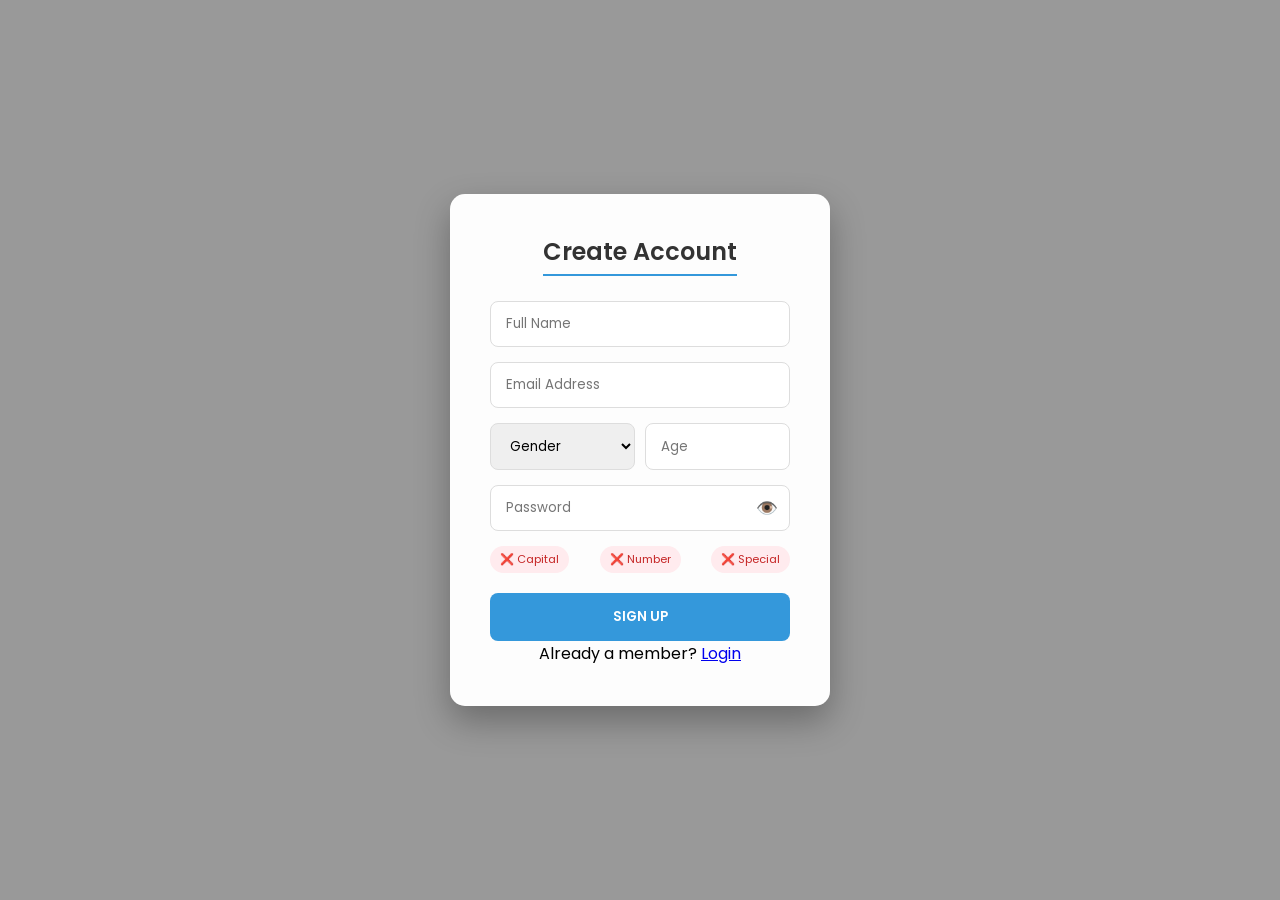
<file: index.html>
<!DOCTYPE html>
<html lang="en">
<head>
    <meta charset="UTF-8">
    <meta name="viewport" content="width=device-width, initial-scale=1.0">
    <title>Registration</title>
    <link href="https://fonts.googleapis.com/css2?family=Poppins:wght@300;400;600&display=swap" rel="stylesheet">
    <link rel="stylesheet" href="style.css">
</head>
<body class="reference-bg">
    <!-- Top accent bar removed as requested -->

    <div class="content-container">
        <div class="data-card">
            <h2 class="form-title">Create Account</h2>
            <form id="registrationForm">
                <input type="text" id="userName" placeholder="Full Name" required>
                <input type="email" id="userEmail" placeholder="Email Address" required>
                
                <div class="form-row">
                    <select id="userGender" required>
                        <option value="" disabled selected>Gender</option>
                        <option value="male">Male</option>
                        <option value="female">Female</option>
                    </select>
                    <input type="number" id="userAge" placeholder="Age" required>
                </div>

                <div class="password-box">
                    <input type="password" id="userPassword" placeholder="Password" required>
                    <button type="button" id="toggleRegPassword" class="eye-btn">👁️</button>
                </div>
                
                <!-- Enhanced Password Rules UI -->
                <div class="rules-container">
                    <span id="hint-cap" class="rule-badge invalid">❌ Capital</span>
                    <span id="hint-num" class="rule-badge invalid">❌ Number</span>
                    <span id="hint-spec" class="rule-badge invalid">❌ Special</span>
                </div>

                <button type="submit" class="action-btn">SIGN UP</button>
            </form>
            <p class="footer-text">Already a member? <a href="login.html">Login</a></p>
        </div>
    </div>

    <script src="auth.js"></script>
</body>
</html>
</file>
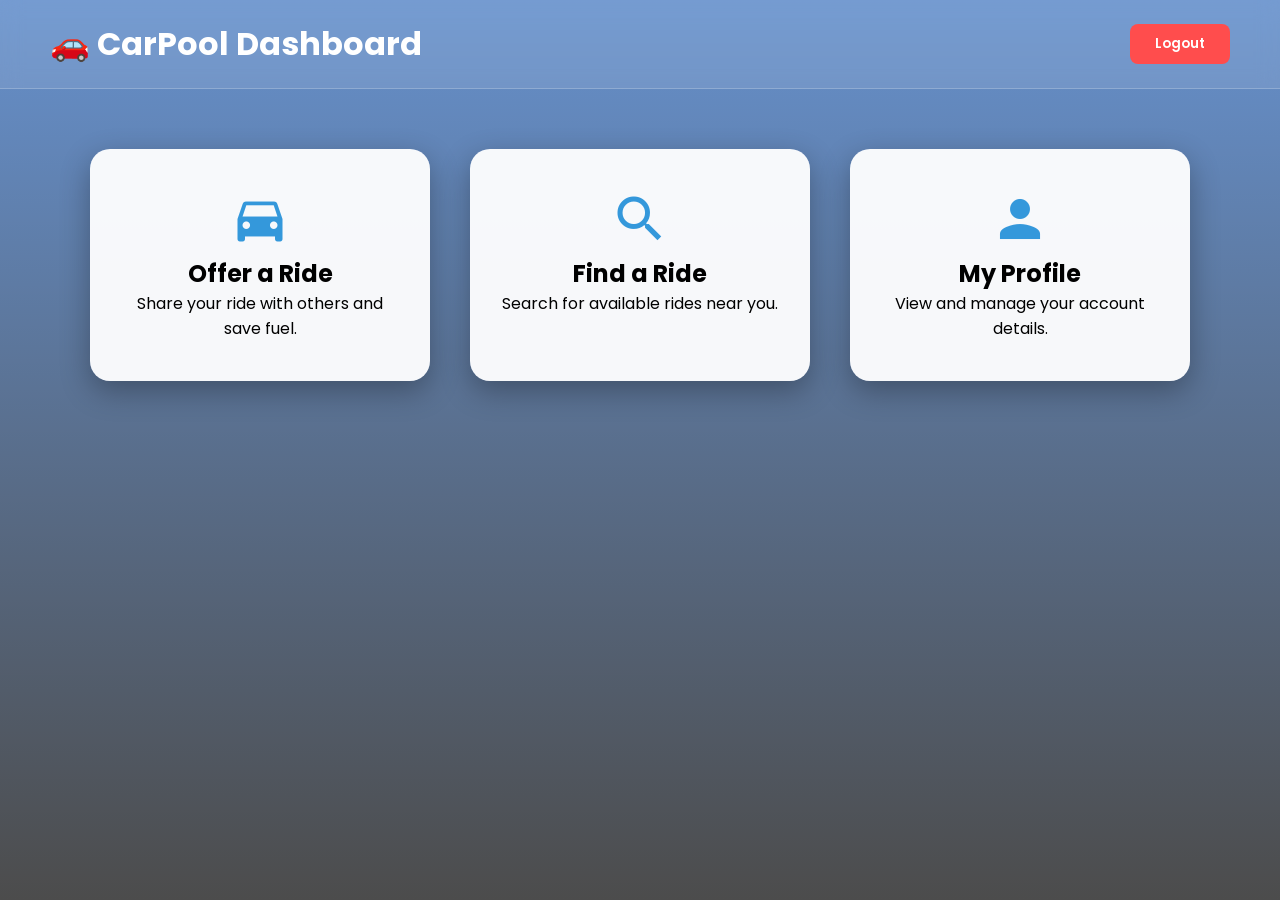
<file: dashboard.html>
<!DOCTYPE html>
<html lang="en">
<head>
    <meta charset="UTF-8">
    <meta name="viewport" content="width=device-width, initial-scale=1.0">
    <title>Car Pooling Dashboard</title>
    <link rel="stylesheet" href="style.css">
    <!-- Google Icons -->
    <link href="https://fonts.googleapis.com/icon?family=Material+Icons" rel="stylesheet">
    <link href="https://fonts.googleapis.com/css2?family=Poppins:wght@300;400;600&display=swap" rel="stylesheet">
</head>

<body class="dashboard-body">

    <!-- Header with Flexbox for Right-Aligned Logout -->
    <header class="dashboard-header">
        <h1>🚗 CarPool Dashboard</h1>
        <!-- Fixed the logout functionality -->
        <button class="logout-btn" onclick="window.location.href='login.html'">Logout</button>
    </header>

    <div class="dashboard">
        <!-- Card 1: Offer -->
        <div class="card" onclick="location.href='offerride.html'">
            <span class="material-icons">directions_car</span>
            <h2>Offer a Ride</h2>
            <p>Share your ride with others and save fuel.</p>
        </div>

        <!-- Card 2: Find -->
        <div class="card" onclick="location.href='findride.html'">
            <span class="material-icons">search</span>
            <h2>Find a Ride</h2>
            <p>Search for available rides near you.</p>
        </div>

        <!-- Card 3: Profile -->
        <div class="card" onclick="location.href='profile.html'">
            <span class="material-icons">person</span>
            <h2>My Profile</h2>
            <p>View and manage your account details.</p>
        </div>
    </div>

    <script src="dashboard.js"></script>
</body>
</html>
</file>
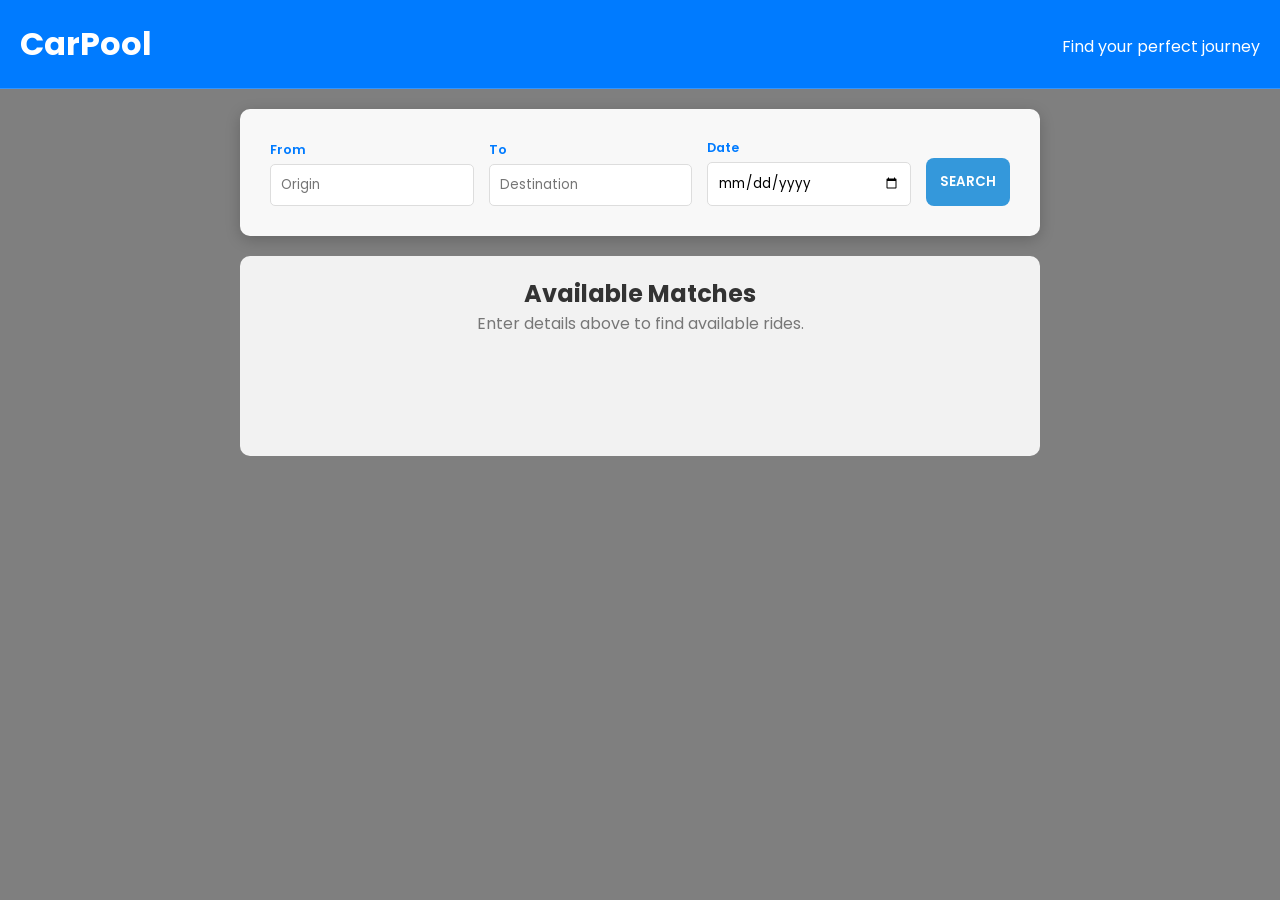
<file: findride.html>
<!DOCTYPE html>
<html lang="en">
<head>
    <meta charset="UTF-8">
    <meta name="viewport" content="width=device-width, initial-scale=1.0">
    <title>CarPool - Find a Ride</title>
    <link href="https://fonts.googleapis.com/css2?family=Poppins:wght@300;400;600&display=swap" rel="stylesheet">
    <link rel="stylesheet" href="style.css">
    <style>
        /* Specific background for Find Ride to resemble but not copy Offer Ride */
        .find-bg {
            background-image: linear-gradient(rgba(0,0,0,0.5), rgba(0,0,0,0.5)), 
                              url('https://images.unsplash.com/photo-1503376780353-7e6692767b70?w=1920');
            background-size: cover;
            background-attachment: fixed;
            background-position: center;
            min-height: 100vh;
        }

        .search-container {
            max-width: 800px;
            margin: 20px auto;
            background: rgba(255, 255, 255, 0.95);
            padding: 30px;
            border-radius: 10px;
            box-shadow: 0 4px 15px rgba(0,0,0,0.2);
        }

        .search-grid {
            display: grid;
            grid-template-columns: 1fr 1fr 1fr auto;
            gap: 15px;
            align-items: end;
        }

        .search-group label {
            display: block;
            font-size: 0.8rem;
            font-weight: 600;
            color: #007bff;
            margin-bottom: 5px;
        }

        .search-group input {
            width: 100%;
            padding: 10px;
            border: 1px solid #ddd;
            border-radius: 5px;
        }

        .results-section {
            max-width: 800px;
            margin: 20px auto;
            background: rgba(255, 255, 255, 0.9);
            padding: 20px;
            border-radius: 10px;
            min-height: 200px;
        }

        .ride-item {
            background: white;
            padding: 20px;
            margin-bottom: 15px;
            border-radius: 8px;
            border-left: 5px solid #007bff;
            display: flex;
            justify-content: space-between;
            align-items: center;
            box-shadow: 0 2px 5px rgba(0,0,0,0.1);
        }

        .book-btn {
            background-color: #28a745;
            color: white;
            padding: 10px 20px;
            border-radius: 5px;
            font-weight: bold;
        }
    </style>
</head>
<body class="find-bg">
    <header class="dashboard-header" style="background: #007bff; color: white; padding: 20px; text-align: center;">
        <h1 style="margin:0;">CarPool</h1>
        <p style="margin:5px 0 0 0;">Find your perfect journey</p>
    </header>

    <!-- Search Section (Resembles the Quote area but functional) -->
    <div class="search-container">
        <div class="search-grid">
            <div class="search-group">
                <label>From</label>
                <input type="text" id="fromLoc" placeholder="Origin">
            </div>
            <div class="search-group">
                <label>To</label>
                <input type="text" id="toLoc" placeholder="Destination">
            </div>
            <div class="search-group">
                <label>Date</label>
                <input type="date" id="travelDate">
            </div>
            <button class="action-btn" onclick="searchRides()" style="margin-bottom: 0;">SEARCH</button>
        </div>
    </div>

    <!-- Results Section (Resembles the Available Rides area) -->
    <div class="results-section">
        <h2 style="text-align: center; color: #333;">Available Matches</h2>
        <div id="rideResults">
            <p style="text-align: center; color: #777;">Enter details above to find available rides.</p>
        </div>
    </div>

    <script src="findride.js"></script>
</body>
</html>
</file>
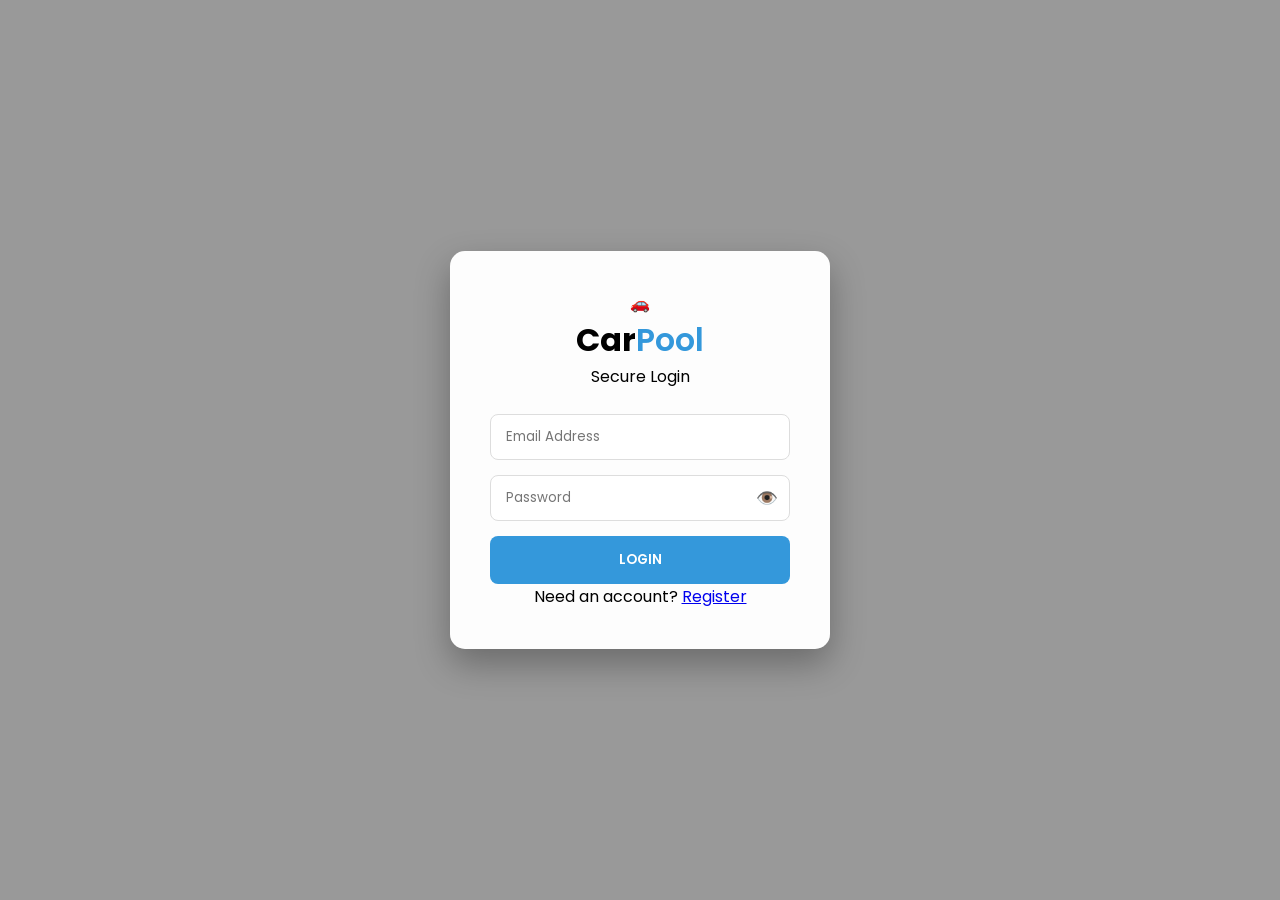
<file: login.html>
<!DOCTYPE html>
<html lang="en">
<head>
    <meta charset="UTF-8">
    <meta name="viewport" content="width=device-width, initial-scale=1.0">
    <title>Login</title>
    <link href="https://fonts.googleapis.com/css2?family=Poppins:wght@300;400;600&display=swap" rel="stylesheet">
    <link rel="stylesheet" href="style.css">
</head>
<body class="reference-bg">
    <div class="content-container">
        <div class="data-card">
            <!-- New Integrated Heading -->
            <div class="app-brand">
                <span class="brand-icon">🚗</span>
                <h1 class="brand-name">Car<span>Pool</span></h1>
                <p class="brand-tagline">Secure Login</p>
            </div>

            <form id="loginForm">
                <input type="email" id="loginEmail" placeholder="Email Address" required>
                <div class="password-box">
                    <input type="password" id="loginPassword" placeholder="Password" required>
                    <!-- Fixed the ID for the toggle button -->
                    <button type="button" id="toggleLoginPassword" class="eye-btn">👁️</button>
                </div>
                <button type="submit" class="action-btn">LOGIN</button>
                <p id="login-error" class="error"></p>
            </form>
            <p class="footer-text">Need an account? <a href="index.html">Register</a></p>
        </div>
    </div>
    <script src="auth.js"></script>
</body>
</html>
</file>
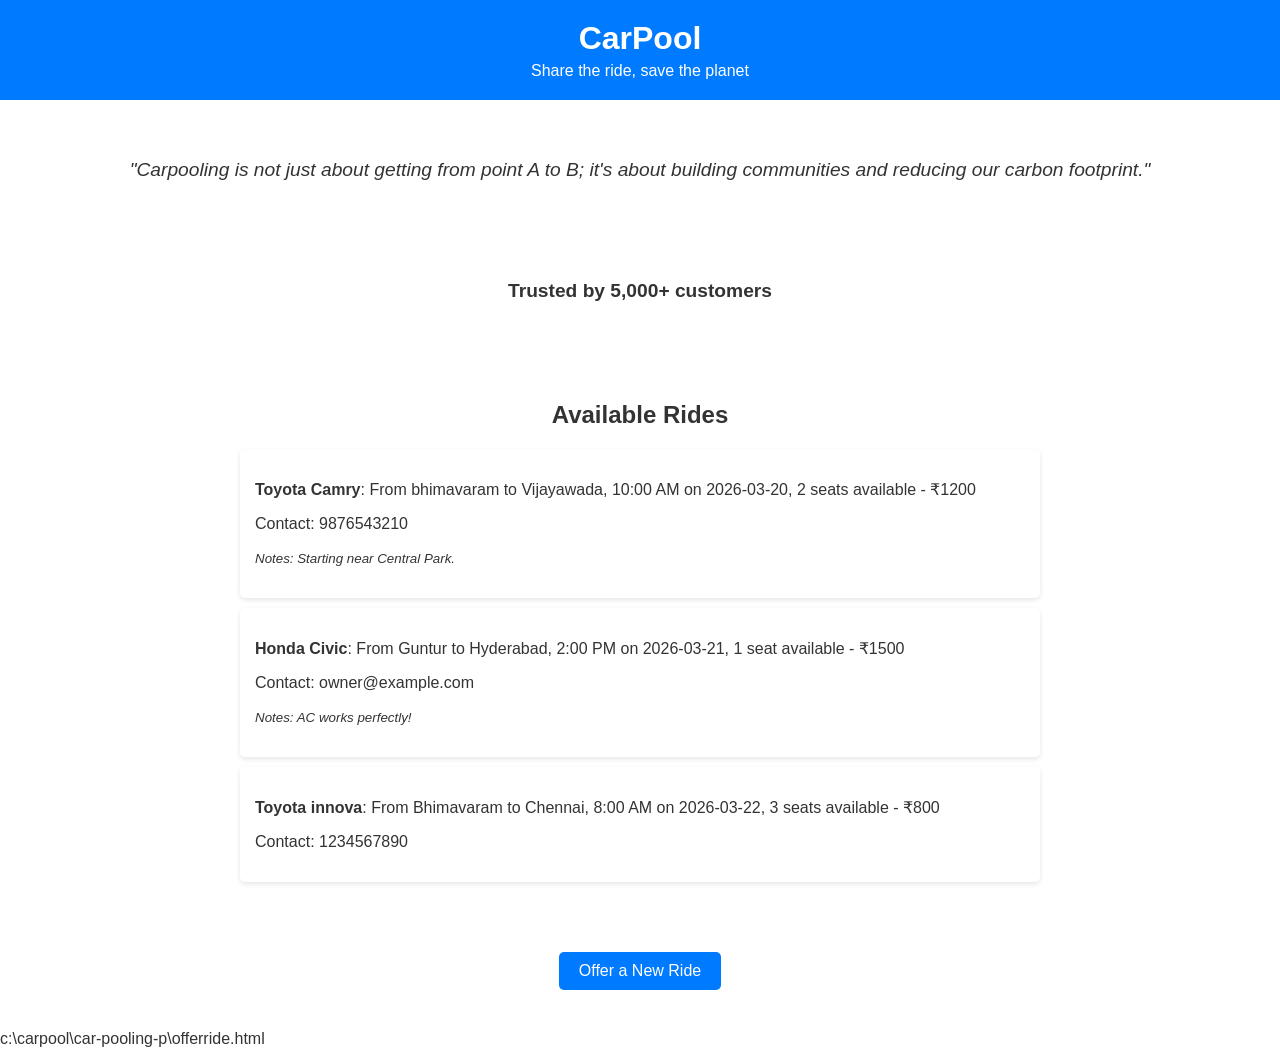
<file: offerride.html>
<!DOCTYPE html>
<html lang="en">

<head>
    <meta charset="UTF-8">
    <meta name="viewport" content="width=device-width, initial-scale=1.0">
    <title>CarPool - Share the Ride</title>
    <style>
        body {
            font-family: Arial, sans-serif;
            background-image: url('https://images.unsplash.com/photo-1494905998402-395d579af36f?w=1920');
            background-size: cover;
            background-attachment: fixed;
            background-position: center;
            margin: 0;
            padding: 0;
            color: #333;
        }

        header {
            text-align: center;
            padding: 20px;
            background-color: #007bff;
            color: white;
        }

        header h1 {
            margin: 0;
        }

        header p {
            margin: 5px 0 0 0;
        }

        .quote {
            text-align: center;
            padding: 20px;
            font-style: italic;
            font-size: 1.2em;
            background: rgba(255, 255, 255, 0.9);
            margin: 20px;
            border-radius: 5px;
        }

        .stats {
            text-align: center;
            padding: 20px;
            font-size: 1.2em;
            font-weight: bold;
            background: rgba(255, 255, 255, 0.9);
            margin: 20px;
            border-radius: 5px;
        }

        .rides {
            max-width: 800px;
            margin: 20px auto;
            padding: 20px;
            background: rgba(255, 255, 255, 0.9);
            border-radius: 5px;
        }

        .rides h2 {
            text-align: center;
        }

        .ride {
            background: white;
            padding: 15px;
            margin: 10px 0;
            border-radius: 5px;
            box-shadow: 0 2px 5px rgba(0, 0, 0, 0.1);
        }

        .offer {
            text-align: center;
            padding: 20px;
            background: rgba(255, 255, 255, 0.9);
            margin: 20px;
            border-radius: 5px;
        }

        button {
            background-color: #007bff;
            color: white;
            border: none;
            padding: 10px 20px;
            border-radius: 5px;
            cursor: pointer;
            font-size: 1em;
        }

        button:hover {
            background-color: #0056b3;
        }

        /* Modal Styles */
        .modal {
            display: none;
            position: fixed;
            z-index: 1000;
            left: 0;
            top: 0;
            width: 100%;
            height: 100%;
            overflow: auto;
            background-color: rgba(0, 0, 0, 0.5);
            backdrop-filter: blur(5px);
        }

        .modal-content {
            background-color: white;
            margin: 5% auto;
            padding: 30px;
            border-radius: 12px;
            width: 90%;
            max-width: 500px;
            box-shadow: 0 4px 20px rgba(0, 0, 0, 0.2);
            position: relative;
            animation: slideIn 0.3s ease-out;
        }

        @keyframes slideIn {
            from {
                transform: translateY(-30px);
                opacity: 0;
            }

            to {
                transform: translateY(0);
                opacity: 1;
            }
        }

        .close-btn {
            color: #aaa;
            float: right;
            font-size: 28px;
            font-weight: bold;
            cursor: pointer;
            position: absolute;
            right: 20px;
            top: 15px;
        }

        .close-btn:hover {
            color: #333;
        }

        .modal h2 {
            margin-top: 0;
            color: #007bff;
            text-align: center;
        }

        .form-group {
            margin-bottom: 15px;
        }

        .form-group label {
            display: block;
            margin-bottom: 5px;
            font-weight: bold;
            color: #555;
            font-size: 0.9em;
        }

        .form-group input,
        .form-group textarea {
            width: 100%;
            padding: 10px;
            border: 1px solid #ddd;
            border-radius: 6px;
            font-size: 1em;
            box-sizing: border-box;
        }

        .form-group input:focus,
        .form-group textarea:focus {
            border-color: #007bff;
            outline: none;
            box-shadow: 0 0 5px rgba(0, 123, 255, 0.2);
        }

        .form-row {
            display: flex;
            gap: 15px;
        }

        .form-row .form-group {
            flex: 1;
        }

        .submit-btn {
            background-color: #007bff;
            color: white;
            border: none;
            padding: 12px;
            border-radius: 6px;
            cursor: pointer;
            font-size: 1.1em;
            font-weight: bold;
            width: 100%;
            margin-top: 10px;
            transition: background 0.3s;
        }

        .submit-btn:hover {
            background-color: #0056b3;
        }
    </style>
</head>

<body>
    <header>
        <h1>CarPool</h1>
        <p>Share the ride, save the planet</p>
    </header>
    <section class="quote">
        <blockquote>"Carpooling is not just about getting from point A to B; it's about building communities and
            reducing our carbon footprint."</blockquote>
    </section>
    <section class="stats">
        <p>Trusted by 5,000+ customers</p>
    </section>
    <section class="rides">
        <h2>Available Rides</h2>
        <div class="ride">
            <p><strong>Toyota Camry</strong>: From bhimavaram to Vijayawada, 10:00 AM on 2026-03-20, 2 seats available -
                ₹1200
            </p>
            <p>Contact: 9876543210</p>
            <p><small><em>Notes: Starting near Central Park.</em></small></p>
        </div>
        <div class="ride">
            <p><strong>Honda Civic</strong>: From Guntur to Hyderabad, 2:00 PM on 2026-03-21, 1 seat available
                - ₹1500</p>
            <p>Contact: owner@example.com</p>
            <p><small><em>Notes: AC works perfectly!</em></small></p>
        </div>
        <div class="ride">
            <p><strong>Toyota innova</strong>: From Bhimavaram to Chennai, 8:00 AM on 2026-03-22, 3 seats available -
                ₹800
            </p>
            <p>Contact: 1234567890</p>
        </div>
    </section>
    <section class="offer">
        <button id="offerRideBtn">Offer a New Ride</button>
    </section>
    <!-- Offer Ride Modal -->
    <div id="offerRideModal" class="modal">
        <div class="modal-content">
            <span class="close-btn">&times;</span>
            <h2>Offer a New Ride</h2>
            <form id="offerRideForm">
                <div class="form-group">
                    <label for="carModel">Car Model:</label>
                    <input type="text" id="carModel" name="carModel" required
                        placeholder="Enter car model (e.g. Toyota Camry)">
                </div>
                <div class="form-group">
                    <label for="source">From:</label>
                    <input type="text" id="source" name="source" required placeholder="Enter origin">
                </div>
                <div class="form-group">
                    <label for="destination">To:</label>
                    <input type="text" id="destination" name="destination" required placeholder="Enter destination">
                </div>
                <div class="form-row">
                    <div class="form-group">
                        <label for="date">Journey Date:</label>
                        <input type="date" id="date" name="date" required>
                    </div>
                    <div class="form-group">
                        <label for="time">Journey Time:</label>
                        <input type="time" id="time" name="time" required>
                    </div>
                </div>
                <div class="form-row">
                    <div class="form-group">
                        <label for="seats">Seats Available:</label>
                        <input type="number" id="seats" name="seats" min="1" max="10" required>
                    </div>
                    <div class="form-group">
                        <label for="price">Price per Seat (₹):</label>
                        <input type="number" id="price" name="price" min="0" required>
                    </div>
                </div>
                <div class="form-group">
                    <label for="contact">Contact Details (Phone/Email):</label>
                    <input type="text" id="contact" name="contact" required
                        placeholder="Enter 10-digit mobile number or email"
                        pattern="^(\d{10}|[a-zA-Z0-9._%+\-]+@[a-zA-Z0-9.\-]+\.[a-zA-Z]{2,})$"
                        title="Please enter a valid 10-digit phone number or a valid email address.">
                </div>
                <div class="form-group">
                    <label for="details">Other Details:</label>
                    <textarea id="details" name="details" rows="3" placeholder="Additional information..."></textarea>
                </div>
                <button type="submit" class="submit-btn">Create Ride</button>
            </form>
        </div>
    </div>

    <script src="script.js"></script>
</body>

</html>
</content>
<parameter name="filePath">c:\carpool\car-pooling-p\offerride.html
</file>
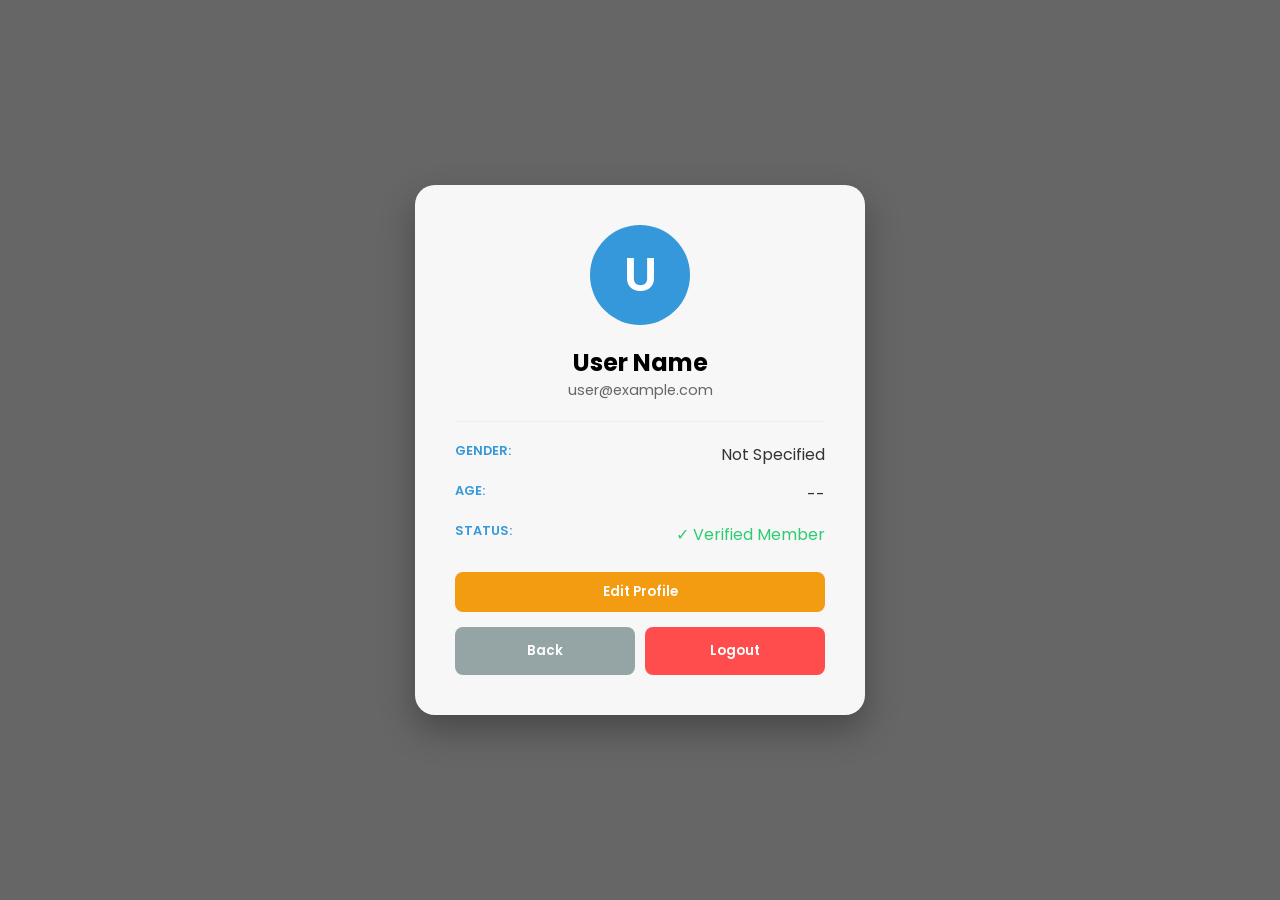
<file: profile.html>
<!DOCTYPE html>
<html lang="en">
<head>
    <meta charset="UTF-8">
    <meta name="viewport" content="width=device-width, initial-scale=1.0">
    <title>CarPool - My Profile</title>
    <link href="https://fonts.googleapis.com/css2?family=Poppins:wght@300;400;600&display=swap" rel="stylesheet">
    <link rel="stylesheet" href="style.css">
    <style>
        .profile-bg {
            background: linear-gradient(rgba(0, 0, 0, 0.6), rgba(0, 0, 0, 0.6)), 
                        url('https://images.unsplash.com/photo-1492144534655-ae79c964c9d7?w=1920');
            background-size: cover; background-position: center; height: 100vh;
            display: flex; justify-content: center; align-items: center;
        }
        .profile-card {
            background: rgba(255, 255, 255, 0.95); width: 450px; padding: 40px;
            border-radius: 20px; text-align: center; box-shadow: 0 15px 35px rgba(0,0,0,0.3);
        }
        .avatar-circle {
            width: 100px; height: 100px; background: #3498db; color: white;
            font-size: 3rem; line-height: 100px; border-radius: 50%;
            margin: 0 auto 20px auto; font-weight: 600;
        }
        .profile-info-grid { text-align: left; margin: 20px 0; border-top: 1px solid #eee; padding-top: 20px; }
        .info-item { margin-bottom: 15px; display: flex; justify-content: space-between; }
        .info-label { font-weight: 600; color: #3498db; font-size: 0.8rem; text-transform: uppercase; }
        .info-value { color: #333; }

        .profile-actions { display: grid; grid-template-columns: 1fr 1fr; gap: 10px; margin-top: 25px; }
        .edit-btn { background: #f39c12; color: white; border: none; padding: 10px; border-radius: 8px; cursor: pointer; grid-column: span 2; font-weight: 600; margin-bottom: 5px;}
        .edit-btn:hover { background: #e67e22; }
    </style>
</head>
<body class="profile-bg">

    <div class="profile-card">
        <div id="userAvatar" class="avatar-circle">U</div>
        <h2 id="dispName">User Name</h2>
        <p id="dispEmail" style="color: #666; font-size: 0.9rem;">user@example.com</p>

        <div class="profile-info-grid">
            <div class="info-item">
                <span class="info-label">Gender:</span>
                <span id="dispGender" class="info-value">Not Specified</span>
            </div>
            <div class="info-item">
                <span class="info-label">Age:</span>
                <span id="dispAge" class="info-value">--</span>
            </div>
            <div class="info-item">
                <span class="info-label">Status:</span>
                <span class="info-value" style="color: #2ecc71;">✓ Verified Member</span>
            </div>
        </div>

        <div class="profile-actions">
            <button class="edit-btn" onclick="openEditModal()">Edit Profile</button>
            <button class="action-btn" style="background: #95a5a6;" onclick="location.href='dashboard.html'">Back</button>
            <button class="logout-btn" onclick="logout()">Logout</button>
        </div>
    </div>

<!-- Edit Profile Modal -->
<div id="editProfileModal" class="modal">
    <div class="modal-content profile-edit-card">
        <span class="close-btn" onclick="closeEditModal()">&times;</span>
        
        <div class="modal-header">
            <h2 class="form-title">Update Profile</h2>
            <p style="font-size: 0.8rem; color: #777;">Keep your information up to date</p>
        </div>

        <form id="editProfileForm" class="styled-form">
            <!-- Name Group -->
            <div class="form-group">
                <label>Full Name</label>
                <input type="text" id="editName" placeholder="Enter your name" required>
            </div>

            <!-- Gender & Age Row -->
            <div class="form-row-grid">
                <div class="form-group">
                    <label>Gender</label>
                    <select id="editGender">
                        <option value="male">Male</option>
                        <option value="female">Female</option>
                        <option value="other">Other</option>
                    </select>
                </div>
                <div class="form-group">
                    <label>Age</label>
                    <input type="number" id="editAge" placeholder="21">
                </div>
            </div>

            <!-- Action Buttons -->
            <div class="modal-footer">
                <button type="submit" class="action-btn save-btn">SAVE CHANGES</button>
            </div>
        </form>
    </div>
</div>
  

    <script src="profile.js"></script>
</body>
</html>
</file>
<file: style.css>
/* =========================================
   1. GLOBAL SETTINGS (Everyone)
   ========================================= */
* {
    margin: 0;
    padding: 0;
    box-sizing: border-box;
    font-family: 'Poppins', sans-serif;
}

body {
    min-height: 100vh;
}

/* =========================================
   2. AUTH STYLES (Member 1: Login & Registration)
   ========================================= */

/* Background for Login/Register */
.reference-bg {
    background: linear-gradient(rgba(0, 0, 0, 0.4), rgba(0, 0, 0, 0.4)),
        url('https://images.unsplash.com/photo-1449965408869-eaa3f722e40d?auto=format&fit=crop&w=1920&q=80');
    background-size: cover;
    background-position: center;
    background-attachment: fixed;
    height: 100vh;
    display: flex;
    justify-content: center;
    align-items: center;
}
.content-container {
    width: 100%;
    max-width: 420px;
    padding: 20px;
}

.data-card {
    background: rgba(255, 255, 255, 0.98);
    padding: 40px;
    border-radius: 15px;
    box-shadow: 0 15px 35px rgba(0, 0, 0, 0.3);
    text-align: center;
    width: 100%;
    max-width: 420px;
}

.form-title {
    margin-bottom: 25px;
    font-weight: 600;
    color: #333;
    border-bottom: 2px solid #3498db;
    display: inline-block;
    padding-bottom: 5px;
}

/* Auth Form Elements */
.data-card input, .data-card select {
    width: 100%;
    padding: 12px 15px;
    margin-bottom: 15px;
    border: 1px solid #ddd;
    border-radius: 8px;
    outline: none;
    transition: 0.3s;
}

.form-row { display: flex; gap: 10px; }

.password-box { position: relative; }
.eye-btn {
    position: absolute; right: 12px; top: 10px;
    background: none; border: none; cursor: pointer;
    font-size: 1.1rem;
}

/* Rule Badges for Password */
.rules-container {
    display: flex;
    justify-content: space-between;
    margin-bottom: 20px;
}

.rule-badge {
    font-size: 0.7rem;
    padding: 5px 10px;
    border-radius: 20px;
    background: #f1f1f1;
    color: #888;
}

.rule-badge.valid { background: #e8f5e9; color: #2e7d32; border: 1px solid #a5d6a7; font-weight: 600; }
.rule-badge.invalid { background: #ffebee; color: #c62828; }

.action-btn {
    width: 100%;
    padding: 14px;
    background: #3498db;
    color: white;
    border: none;
    border-radius: 8px;
    font-weight: 600;
    cursor: pointer;
    transition: 0.3s;
}

.action-btn:hover { background: #2980b9; transform: translateY(-2px); }

/* =========================================
   3. DASHBOARD STYLES (Member 2: The Hub)
   ========================================= */

.dashboard-body {
    background: linear-gradient(rgba(0, 71, 171, 0.6), rgba(0, 0, 0, 0.7)), 
                url('https://images.unsplash.com/photo-1469854523086-cc02fe5d8800?auto=format&fit=crop&w=1920&q=80');
    background-size: cover;
    background-position: center;
    background-attachment: fixed;
    min-height: 100vh;
}

.dashboard-header {
    display: flex;
    justify-content: space-between; /* FIXED: Title Left, Logout Right */
    align-items: center;
    padding: 20px 50px;
    color: white;
    background: rgba(255, 255, 255, 0.1);
    backdrop-filter: blur(10px);
    border-bottom: 1px solid rgba(255, 255, 255, 0.2);
}

.logout-btn {
    padding: 10px 25px;
    background: #ff4d4d;
    color: white;
    border: none;
    border-radius: 8px;
    font-weight: 600;
    cursor: pointer;
    transition: 0.3s;
}

.logout-btn:hover { background: #e60000; transform: translateY(-2px); }

.dashboard {
    display: grid;
    grid-template-columns: repeat(auto-fit, minmax(300px, 1fr));
    gap: 40px;
    padding: 60px 50px;
    max-width: 1200px;
    margin: 0 auto;
}

.card {
    background: rgba(255, 255, 255, 0.95);
    padding: 40px 30px;
    border-radius: 20px;
    text-align: center;
    cursor: pointer;
    transition: 0.4s;
    box-shadow: 0 10px 30px rgba(0,0,0,0.3);
}

.card:hover { transform: translateY(-15px); box-shadow: 0 20px 40px rgba(0,0,0,0.4); }
.card span { font-size: 60px; color: #3498db; }

/* =========================================
   4. RIDE STYLES (Member 3 & 4: Offer/Find)
   ========================================= */

/* Find Ride Specifics */
.find-bg {
    background-image: linear-gradient(rgba(0,0,0,0.5), rgba(0,0,0,0.5)), 
                      url('https://images.unsplash.com/photo-1503376780353-7e6692767b70?w=1920');
    background-size: cover;
    background-attachment: fixed;
    min-height: 100vh;
}

.search-container {
    max-width: 800px;
    margin: 20px auto;
    background: rgba(255, 255, 255, 0.95);
    padding: 30px;
    border-radius: 10px;
}

.ride-item {
    background: white;
    padding: 20px;
    margin-bottom: 15px;
    border-radius: 8px;
    border-left: 5px solid #3498db;
    display: flex;
    justify-content: space-between;
    align-items: center;
    box-shadow: 0 2px 5px rgba(0,0,0,0.1);
}

.book-btn { background: #2ecc71; color: white; padding: 10px 20px; border: none; border-radius: 5px; cursor: pointer; }

/* =========================================
   5. PROFILE STYLES (Member 4)
   ========================================= */

.profile-bg {
    background: linear-gradient(rgba(0,0,0,0.6), rgba(0,0,0,0.6)), 
                url('https://images.unsplash.com/photo-1492144534655-ae79c964c9d7?w=1920');
    background-size: cover;
    height: 100vh;
    display: flex; justify-content: center; align-items: center;
}

.profile-card {
    background: white;
    width: 450px;
    padding: 40px;
    border-radius: 20px;
    text-align: center;
}

.avatar-circle {
    width: 100px; height: 100px;
    background: #3498db;
    color: white; font-size: 3rem;
    line-height: 100px; border-radius: 50%;
    margin: 0 auto 20px auto;
}

.info-item { display: flex; justify-content: space-between; margin-bottom: 15px; }
.info-label { font-weight: 600; color: #3498db; }

/* =========================================
   6. BRANDING & MODALS
   ========================================= */
.app-brand { margin-bottom: 25px; }
.brand-name span { color: #3498db; font-weight: 600; }

/* Modal Styles for Offer Ride */
.modal {
    display: none;
    position: fixed; z-index: 1000;
    left: 0; top: 0; width: 100%; height: 100%;
    background-color: rgba(0,0,0,0.6);
    backdrop-filter: blur(5px);
}

.modal-content {
    background: white; margin: 5% auto;
    padding: 30px; border-radius: 12px;
    width: 90%; max-width: 500px;
}
/* =========================================
   NEW BEAUTIFUL PROFILE MODAL STYLES
   ========================================= */

/* The actual box inside the modal */
.profile-edit-card {
    padding: 50px !important; /* Adding lots of breathing room */
    border-radius: 20px !important;
    background: #ffffff !important;
    box-shadow: 0 20px 60px rgba(0,0,0,0.3) !important;
    border: none !important;
}

.modal-header {
    margin-bottom: 30px;
    text-align: center;
}

.styled-form {
    display: flex;
    flex-direction: column;
    gap: 20px; /* Space between every row */
}

.form-group {
    text-align: left;
}

.form-group label {
    display: block;
    font-size: 0.75rem;
    font-weight: 700;
    color: #3498db;
    text-transform: uppercase;
    margin-bottom: 8px; /* Space between label and box */
    letter-spacing: 1px;
}

.form-group input, 
.form-group select {
    width: 100%;
    padding: 14px;
    border: 1px solid #e1e1e1;
    border-radius: 10px;
    background: #f8f9fa;
    font-size: 1rem;
    transition: 0.3s;
}

.form-group input:focus {
    border-color: #3498db;
    background: #fff;
    box-shadow: 0 0 10px rgba(52, 152, 219, 0.1);
}

/* Two items side by side */
.form-row-grid {
    display: grid;
    grid-template-columns: 1fr 1fr;
    gap: 20px;
}

.save-btn {
    margin-top: 10px;
    padding: 16px !important;
    font-size: 1rem;
    letter-spacing: 1px;
    box-shadow: 0 8px 20px rgba(52, 152, 219, 0.3);
}

.close-btn {
    position: absolute;
    right: 25px;
    top: 20px;
    font-size: 30px;
    color: #bbb;
    transition: 0.3s;
}

.close-btn:hover { color: #3498db; }
</file>
